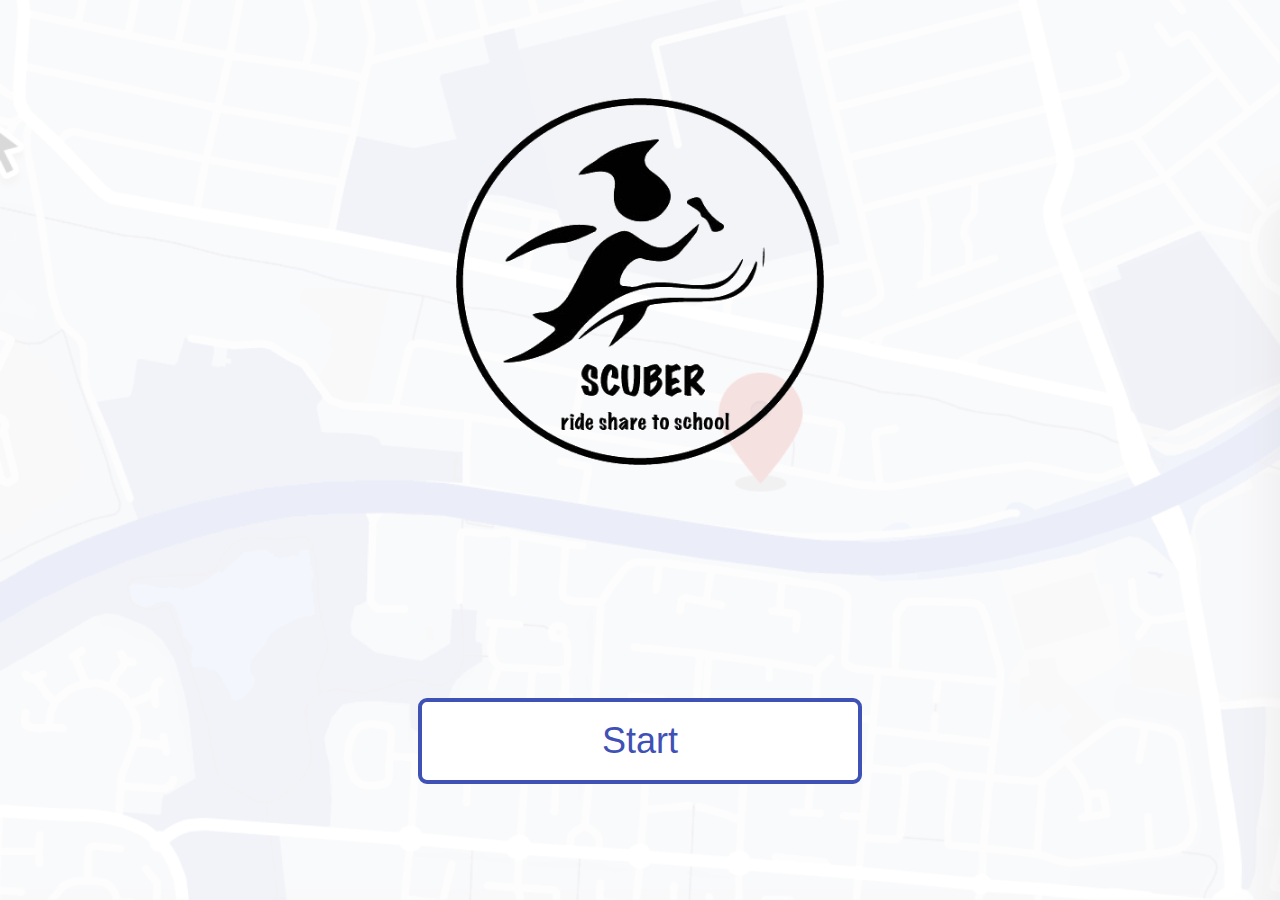
<file: index.html>
<!DOCTYPE html>
<html lang="en">


<head>
    <meta http-equiv="Content-Type" content="text/html; charset=UTF-8">
    <meta http-equiv="X-UA-Compatible" content="IE=edge,chrome=1">
    <meta name="viewport" content="width=device-width, initial-scale=1.0">
    <link rel="shortcut icon" type="image/x-icon" href="images/favicon.ico">
    <title>SCUBER</title>
    <link href="https://fonts.googleapis.com/css?family=Fredoka+One" rel="stylesheet">

    <link id="link" href="css/styles.css" rel="stylesheet" type="text/css">
</head>

<body>
    <div class="top-info">
        <!--<span class="scuber-title">SCUBER</span>-->
        <img class="scuber-logo" src="images/scuberLOGO.png">
        <br>
    </div>

    <a href="setup.html" class="scuber-button">
        Start
    </a>


</body>



</html>
</file>
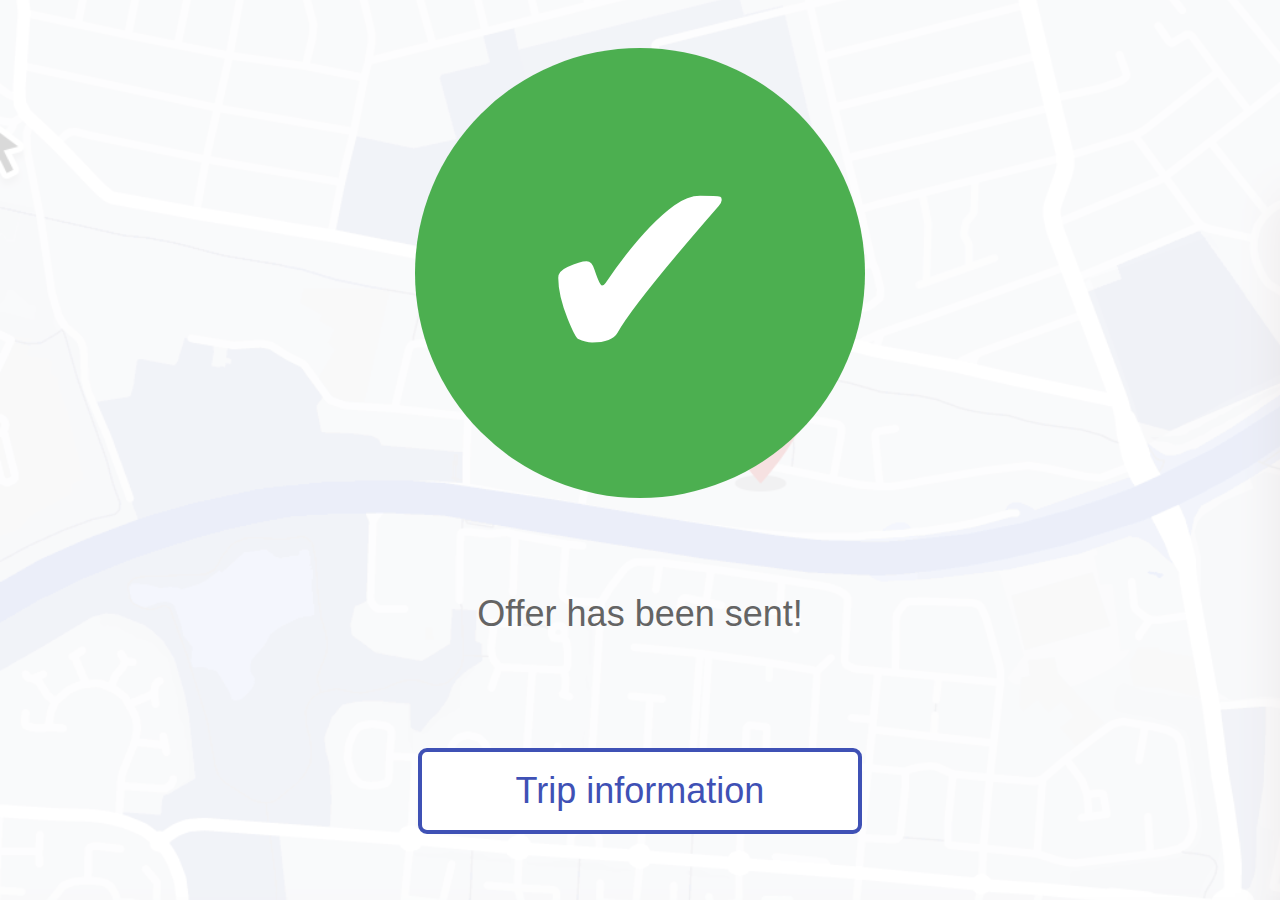
<file: confirmation.html>
<!DOCTYPE html>
<html lang="en">


<head>
    <meta http-equiv="Content-Type" content="text/html; charset=UTF-8">
    <meta http-equiv="X-UA-Compatible" content="IE=edge,chrome=1">
    <meta name="viewport" content="width=device-width, initial-scale=1.0">
    <link rel="shortcut icon" type="image/x-icon" href="images/favicon.ico">
    <title>SCUBER</title>
    <link href="https://fonts.googleapis.com/css?family=Fredoka+One" rel="stylesheet">
    <script src="https://ajax.googleapis.com/ajax/libs/jquery/2.0.2/jquery.min.js"></script>

    <link id="link" href="css/styles.css" rel="stylesheet" type="text/css">
</head>
<header>
    <div class="notification-title">
        <table>
            <tr>
                <td>
                    <img src="images/scuberLOGO.png">
                </td>
                <td>
                    SCUBER
                </td>
            </tr>
        </table>
    </div>
    <divv class="notification-body">    Anne-Marie has accepted your offer for a lift tomorrow. Leaving at 8am;
    </divv>
</header>

<body>
    <div class="confirmation-tick">
        ✔
    </div>

    <div class="header1"> Offer has been sent!</div>

    <a href="setup.html" class="scuber-button">
        Trip information
    </a>


</body>


<script>
    $(document).ready(function(){
        console.log("HELLO");
        setTimeout(function(){
            $('header').css({"-webkit-transform":"translateY(15vh)"});
        }, 5000);
        console.log("DOG");
    });
</script>


</html>
</file>
<file: css/styles.css>
html {
    position: relative;
    font-family: Arial;
    overflow-x: hidden;
    color: rgba(100, 100, 100, 1);
    background: url('../images/bg2.png') no-repeat center center fixed;
    -webkit-background-size: cover;
    -moz-background-size: cover;
    -o-background-size: cover;
    background-size: cover;
    width: 100vw;
    margin: 0;
    padding: 0;
}
body{
    margin: 0;
    padding: 0;
    background-color: rgba(255, 255, 255, 0.8);
    width: 100vw;
    height: 100vh;
    display: flex;
    flex-direction: column;
    justify-content: space-around;
    align-items: center;

}


header {
    position: absolute;
    top: -15vh;
    width: 98%;
    height: 14vh;
    background: #BBD3CF;
    border-radius: 3vh;
    transition: 1s;

}

header .notification-title {
    padding: 1vh;
    height: 4vh;
    line-height: 4vh;
    border-top-left-radius: 3vh;
    border-top-right-radius: 3vh;

    background: #C7DBD9;

}
header .notification-title img {
    width: 4vh;
    display: inline-block;

}

header .notification-body {
    display: block;
    width: 100%;
    padding: 1vh;
    height: 10vh;
    display: block;


}

td {
    text-align: center;
}
.top-info {
}
.scuber-logo {
    width: 90%;
    display: block;
    margin-left: auto;
    margin-right: auto
}

.scuber-input{
    display: block;
    margin: 1vh auto;
    padding: 3px;
    width: 90%;
    border: .5vh solid #3F51B5;
    border-radius: 1vh;
    font-size: 4vh;
    background: transparent;
    height: 8vh;
    line-height: 8vh;

}

.confirmation-tick{
    width: 50vh;
    border-radius: 50vh;
    height: 50vh;
    background: #4CAF50;
    line-height: 50vh;
    text-align: center;
    color: white;
    font-size: 30vh;

}

.open-invitation{
    background: #4CAF50;
    color: white;
    border: .5vh #4CAF50 solid;
    text-decoration: none;
    font-size: 4vh;
    padding: 2vh;
    border-radius: 1vh;
    display: block;
    margin: 2vh;
    text-align: center;
    width: 20ch;
}

.scuber-title {
    color: #3F51B5;
    font-size: 10vh;
    font-weight: bold;

}

.checkbox {
    width: 4vh;
    height: 4vh;
}

.contact-img{
    width: 10vh;
    border-radius: 5vh;
}
.contact-section {
    padding-left: 10vh;
    font-size: 4vh;
}

.contact-name{
    display: inline-block;
    line-height: 10vh;
    height: 10vh;
}
.header1{
    font-size: 4vh;
    text-align: center;
}

.ui-menu-item {
    font-size: 4vh;
    text-align: center;
}
.school {
    display: flex;
    flex-direction: column;
    justify-content: space-around;
    align-items: center;
}
.tagline {
    font-size: 4vh;
    text-align: center;
    color: rgba(100,100,100, .8);
    font-style: italic;

}

.condition {
    color: white;
    display: block;
    font-size: 4vh;
    border-radius: 1vh;
    width: 20ch;
    margin: 1vh auto;
    height: 11vh;
    display: block;
}

.traffic-condition{
    background: #D32F2F;

}

.air-condition{
    background: #FBC02D;

}

.condition .condition-header{
    padding: 1vh;
    font-weight: bold;
    font-size: 1.5vh;
    text-align: left;
}

.condition-value {
    font-size: 4vh;
    text-align: center;
}

cards{
    margin-top: 4vh;
}
.card{
    height: 8vh;
}

.card:first-child {
    margin-right: 8vw;
}

.scuber-button {
    border: .5vh solid #3F51B5;
    /*background: #3F51B5;*/
    color: #3F51B5;
    text-decoration: none;
    font-size: 4vh;
    padding: 2vh;
    border-radius: 1vh;
    display: block;
    margin: 2vh;
    background: white;
    text-align: center;
    width: 20ch;
}

.scuber-button:hover {
    background: #3F51B5;
    color: white;
}

.container {
    width: 800px;
    margin: 50px auto;
}
.typeahead-wrapper {
    display: block;
    border: 1vh solid #3F51B5;
    background-color: white;
    margin: 50px 0;
    font-size: 4vh;
    width: 20ch;
    max-width: 300px;
}
.tt-dropdown-menu {
    background-color: #fff;
    border: 1px solid #000;
    font-size: 4vh;
    width: 20ch;
    margin-left: 20px;

}
.tt-suggestion {
    font-size: 4vh;
    width: 20ch;
    padding: 1vh;
    background-color: #fff;
    border-bottom: 1px solid rgba(100,100,100, .1);
    margin-left: 20px;

}
</file>
